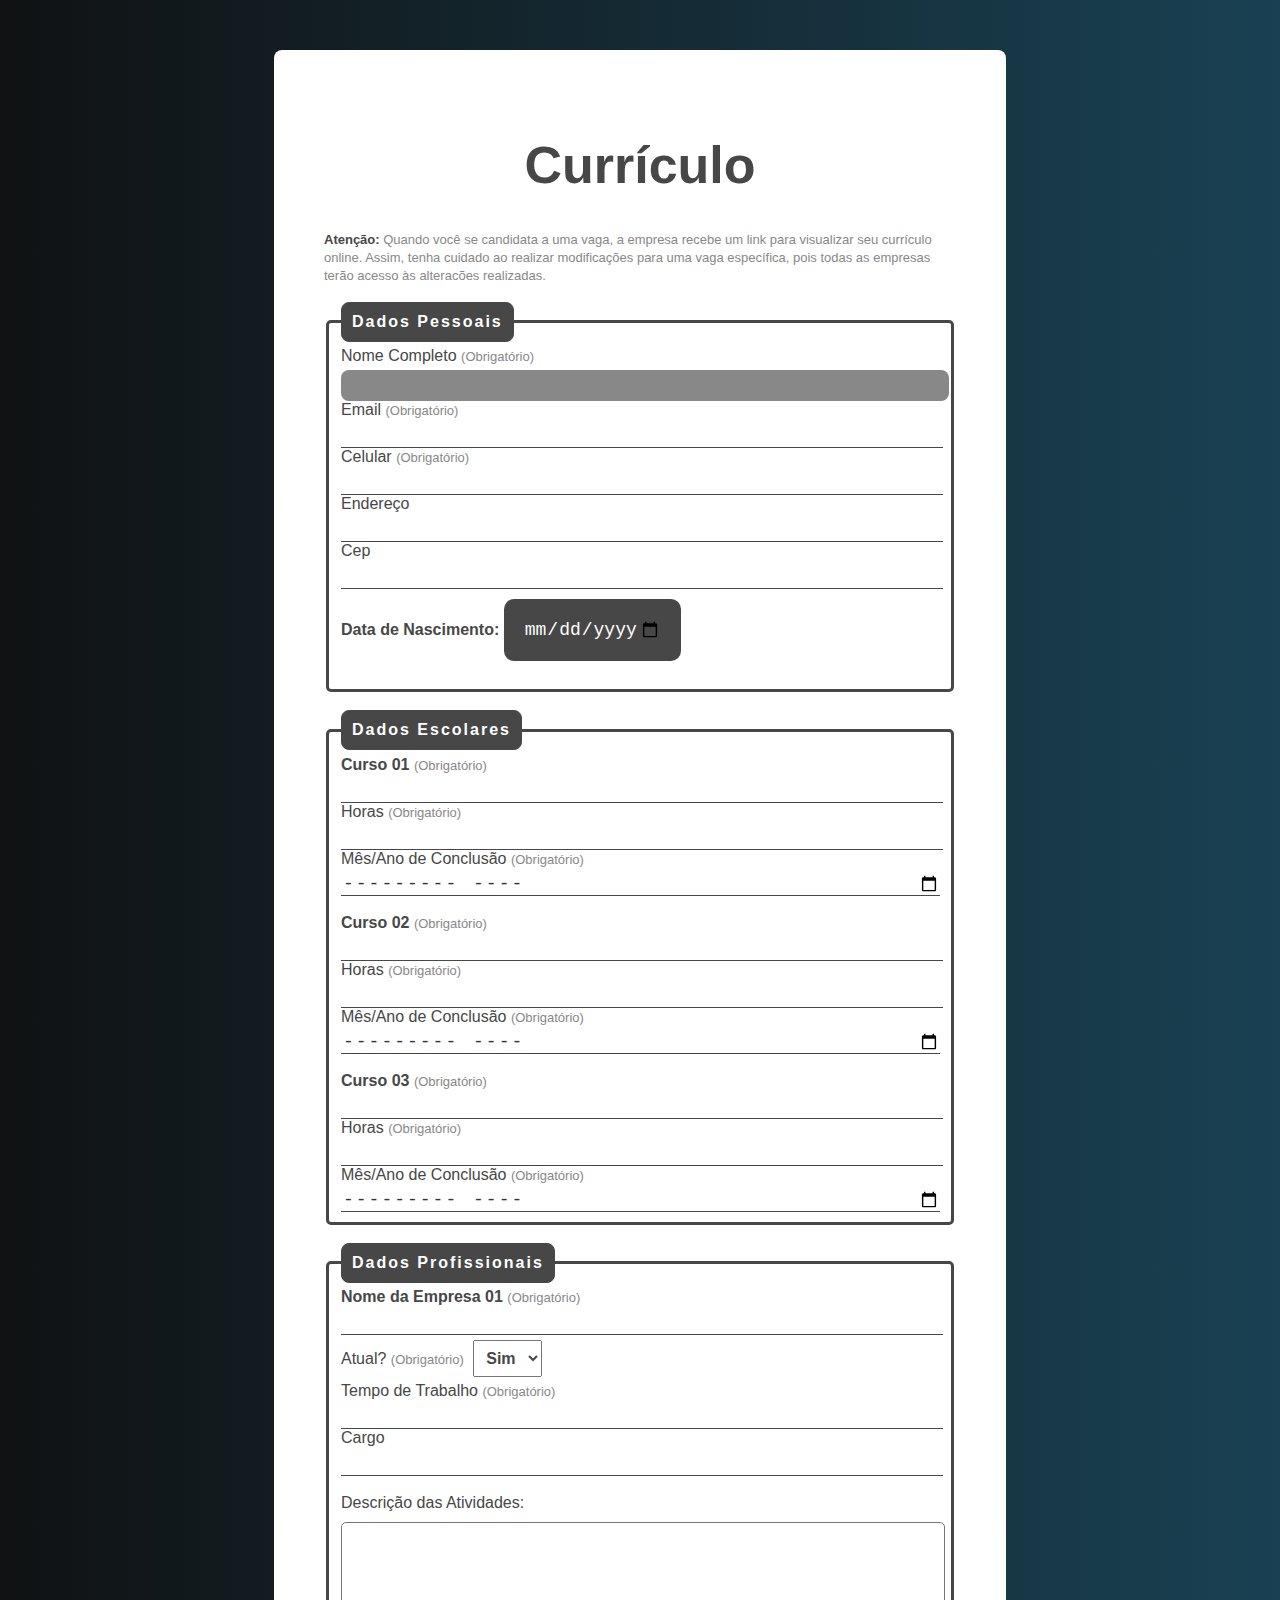
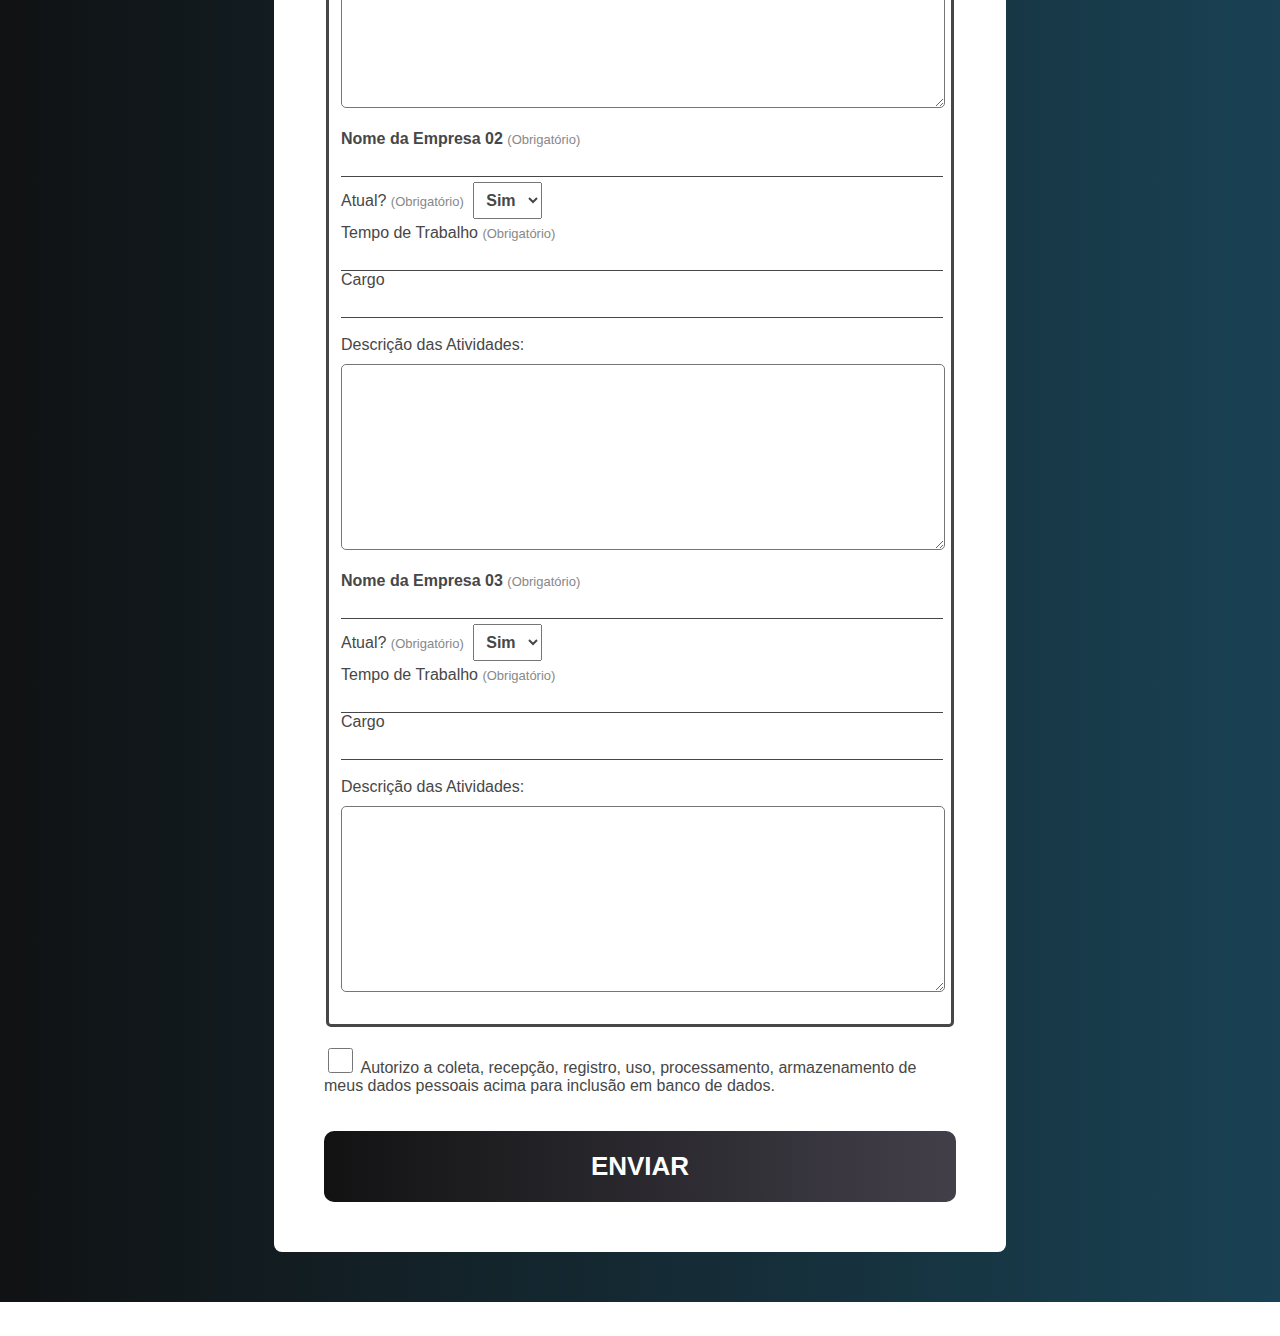
<file: index.html>
<!DOCTYPE html>
<html lang="pt-br">

<head>
    <meta charset="UTF-8">
    <meta http-equiv="X-UA-Compatible" content="IE=edge">
    <meta name="viewport" content="width=device-width, initial-scale=1.0">
    <link rel="stylesheet" href="css/style.css">

    <title>Formulario envio de Currículo</title>
</head>

<body>


    <div class="container">
        <h1>Currículo</h1>

        <span> <strong>Atenção:</strong> Quando você se candidata a uma vaga, a empresa recebe um link para visualizar
            seu currículo online. Assim, tenha cuidado ao realizar modificações para uma vaga específica, pois todas as
            empresas terão acesso às alteracões realizadas.</span> <br><br>

        <form method="post" action="">


            <div class="inputContainer">

                <fieldset>
                    <legend> <b> Dados Pessoais</b></legend>
                    <label for="text" name="nome" class="labelInput">Nome Completo <span id="obrigatorio">(Obrigatório)</span></label>
                    <input type="text" name="nome" class="inputDados" maxlength="100" autofocus required>
                    <br>

                    <label for="email" name="email">Email <span id="obrigatorio">(Obrigatório)</span></label>
                    <input type="email" name="email" class="inputDados" required>
                    <br>

                    <label for="telefone" name="telefone">Celular <span id="obrigatorio">(Obrigatório)</span></label>
                    <input type="number" name="telefone" class="inputDados" required>
                    <br>

                    <label for="endereco" name="endereco">Endereço</label>
                    <input type="text" name="endereco" class="inputDados">
                    <br>

                    <label for="cep" name="cep">Cep</label>
                    <input type="text" name="cep" class="inputDados" maxlength="8">
                    <br>

                    <label for="data-nascimento" name="data-nascimento"><b>Data de Nascimento: </b></label>
                    <input type="date" name="data-nascimento" id="data_nascimento" max="2005-01-01">
                    <br><br>

                </fieldset>
            </div>
            <br>

            <div class="inputContainer">

                <fieldset>
                    <legend> <b>Dados Escolares</b> </legend>
                    <label for="curso01" name="curso01"><b> Curso 01 </b><span id="obrigatorio"> (Obrigatório)</label>
                    <input type="text" class="inputDados" required>
                    <br>

                    <label for="horas" name="horas">Horas <span id="obrigatorio"> (Obrigatório)</label>
                    <input type="number" class="inputDados" required>
                    <br>

                    <label for="mesAnoConclusao" name="mesAnoConclusao">Mês/Ano de Conclusão <span id="obrigatorio">  (Obrigatório)</label>
                    <input type="month"  class="inputDados" min="2015-02" required>
                    <br><br>

                    <label for="curso02" name="curso02"><b> Curso 02 </b><span id="obrigatorio"> (Obrigatório)</label>
                    <input type="text" class="inputDados" required>
                    <br>

                    <label for="horas" name="horas">Horas <span id="obrigatorio"> (Obrigatório)</label>
                    <input type="number" class="inputDados" required>
                    <br>
                    <label for="mesAnoConclusao" name="mesAnoConclusao">Mês/Ano de Conclusão <span id="obrigatorio"> (Obrigatório)</label>
                    <input type="month" class="inputDados" min="2015-02" required>
                    <br><br>

                    <label for="curso03" name="curso02"><b>Curso 03 </b><span id="obrigatorio"> (Obrigatório)</label>
                    <input type="text" class="inputDados" required>
                    <br>

                    <label for="horas" name="horas">Horas <span id="obrigatorio"> (Obrigatório)</label>
                    <input type="number" class="inputDados" required>
                    <br>

                    <label for="mesAnoConclusao" name="mesAnoConclusao">Mês/Ano de Conclusão <span id="obrigatorio">(Obrigatório)</label>
                    <input type="month" class="inputDados" min="2015-02" required>
                    <br>

                </fieldset>
            </div>
            <br>

            <div class="inputContainer">

                <fieldset>
                    <legend><b>Dados Profissionais</b> </legend>
                    <label for="empresa1" name="empresa1"><b>Nome da Empresa 01 </b> <span id="obrigatorio"> (Obrigatório)</label>
                    <input type="text" name="empresa1" class="inputDados" required>
                    <br>

                    <label for="atual" name="atual">Atual? <span id="obrigatorio"> (Obrigatório)</label>
                    <select name="atual" id="atual" required>
                        <option value="nao">Não</option>
                        <option value="sim" selected>Sim</option>
                    </select>
                    <br>

                    <label for="tempo" name="tempo">Tempo de Trabalho <span id="obrigatorio"> (Obrigatório)</label>
                    <input type="number" name="tempo" class="inputDados" required>
                    <br>

                    <label for="cargo" name="cargo">Cargo</label>
                    <input type="text" name="cargo" class="inputDados">
                    <br><br>

                    <label for="atividade" name="atividade">Descrição das Atividades:</label>
                    <textarea name="descricao" id="descricao" cols="30" rows="10"></textarea>
                    <br><br>

                    <label for="empresa2" name="empresa2"> <b>Nome da Empresa 02 </b> <span id="obrigatorio"> (Obrigatório)</label>
                    <input type="text" name="empresa2" class="inputDados" required>
                    <br>

                    <label for="atual" name="atual">Atual? <span id="obrigatorio"> (Obrigatório)</label>
                    <select name="atual" id="atual" required>
                        <option value="nao">Não</option>
                        <option value="sim" selected>Sim</option>
                    </select>
                    <br>

                    <label for="tempo" name="tempo">Tempo de Trabalho <span id="obrigatorio"> (Obrigatório)</label>
                    <input type="number" name="tempo" class="inputDados"  required> 
                    <br>

                    <label for="cargo" name="cargo">Cargo</label>
                    <input type="text" name="cargo" class="inputDados">
                    <br><br>

                    <label for="atividade" name="atividade">Descrição das Atividades:</label>
                    <textarea name="descricao" id="descricao" cols="30" rows="10"></textarea>
                    <br><br>

                    <label for="empresa3" name="empresa3"><b> Nome da Empresa 03 </b><span id="obrigatorio"> (Obrigatório)</label>
                    <input type="text" name="empresa3" class="inputDados" required>
                    <br>

                    <label for="atual" name="atual">Atual? <span id="obrigatorio">(Obrigatório)</label>
                    <select name="atual" id="atual" required>
                        <option value="nao">Não</option>
                        <option value="sim" selected>Sim</option>
                    </select>
                    <br>

                    <label for="tempo" name="tempo">Tempo de Trabalho <span id="obrigatorio">(Obrigatório)</label>
                    <input type="number" name="tempo" class="inputDados" required>
                    <br>

                    <label for="cargo" name="cargo">Cargo</label>
                    <input type="text" name="cargo" class="inputDados">
                    <br><br>

                    <label for="atividade" name="atividade">Descrição das Atividades:</label>
                    <textarea name="descricao" id="descricao" cols="30" rows="10"></textarea>
                    <br><br>

                </fieldset>

            </div>
            <br>

            <div class="inputContainer">
                <input type="checkbox" id="checkbox" required>
               <label for="autorizacao">Autorizo a coleta, recepção, registro, uso, processamento, armazenamento de meus dados pessoais acima para inclusão em banco de dados.</label>
              
            </div>     
            
            <br><br>
            <a href="pagina/envio.html">
           <button type="submit" name="enviar" id="submit">ENVIAR</button>
             </a>

        </form>

    </div>

</body>

</html>
</file>
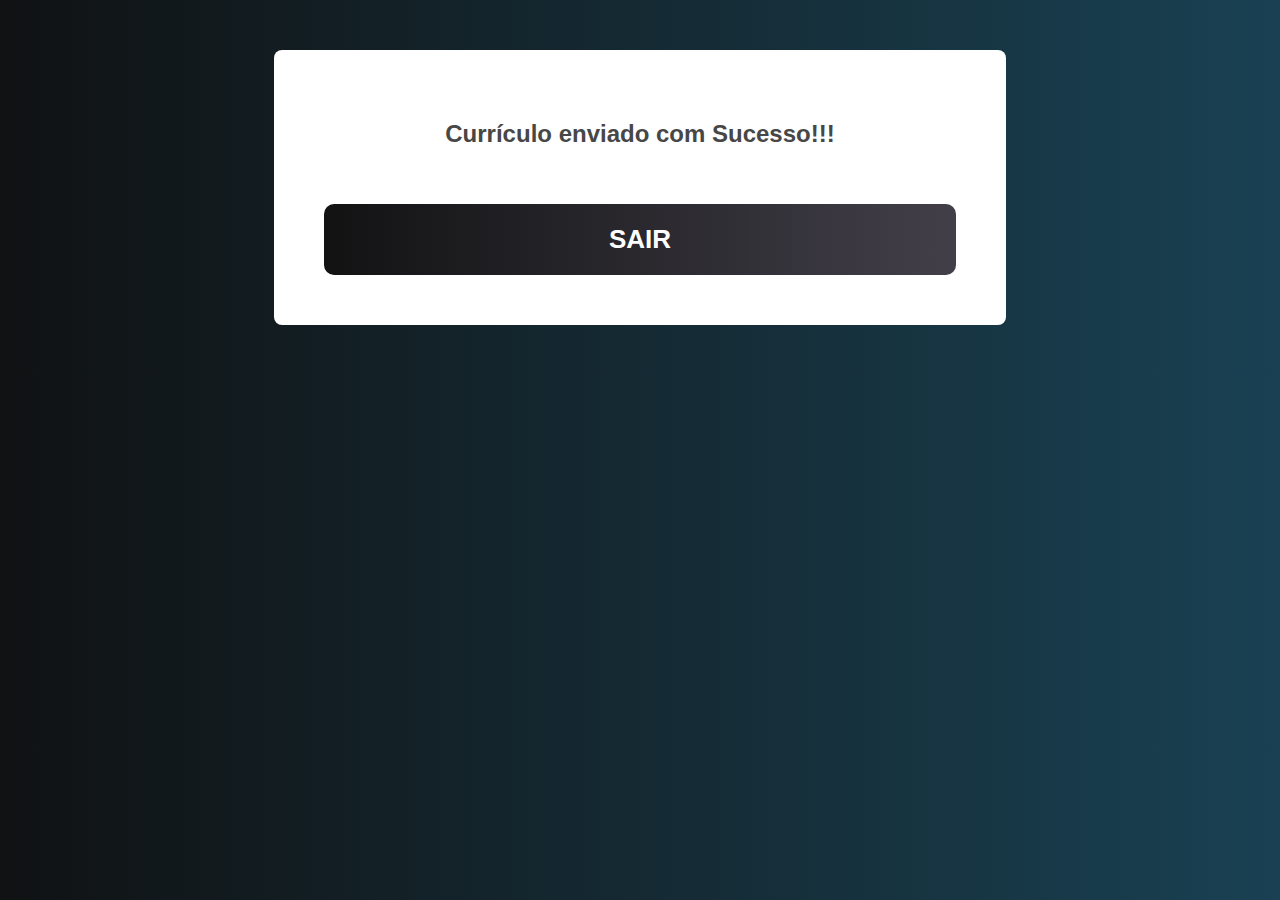
<file: pagina/envio.html>
<!DOCTYPE html>
<html lang="pt-br">
<head>
    <meta charset="UTF-8">
    <meta http-equiv="X-UA-Compatible" content="IE=edge">
    <meta name="viewport" content="width=device-width, initial-scale=1.0">
    <link rel="stylesheet" href="../css/style.css">

    <title>Envio currículo</title>
</head>
<body>

    <div class="container">

        <div class="envio">
            <h2>Currículo enviado com Sucesso!!!</h2>
           
        </div>

        <br><br>

        <a href="../index.html"><button type="button" name="sair" id="submit">SAIR</button></a> 
        

    </div>
    
</body>
</html>
</file>
<file: css/style.css>
body {
    font-family: 'Lucida Sans', 'Lucida Sans Regular', 'Lucida Grande', 'Lucida Sans Unicode', Geneva, Verdana, sans-serif;
    background-image: linear-gradient(to right, rgb(16, 18, 19), rgb(25, 65, 83));
    color: #FFF;
    display: flex;
    align-items: center;
    justify-content: center;
    margin-top: 50px;
    margin-bottom: 50px;
      
}

.container {
    width: 50%;
    background-color:#FFF;
    padding: 50px;
    border-radius: 8px;
    color: #474747;
} 
.envio {
    text-align: center;
}

h1 {
    text-align: center;
    font-size: 52px;
}

strong {
    color: #474747;
}

span {
    color: #888;
    font-size: 13px;
}

fieldset {
    border: 3px solid #474747;
    border-radius: 5px;
}

legend {
    border: 1px solid #474747;
    padding: 10px;
    background-color: #474747;
    border-radius: 8px;
    color: #FFF;
    letter-spacing: 2px;
    
}

label {
    font-size:  16px;
    color: #474747;
}

select {
    font-size: 16px;
    padding: 8px;
    margin: 5px;
    font-weight: bold;
    color: #474747;


}

.inputDados {
    background: none;
    border: none;
    border-bottom: 1px solid #474747;
    outline: none;
    font-size: 18px;
    width: 100%;
    margin-top: 5px;
    letter-spacing: 2px;
    color: #333;

}

.inputDados:focus {
    background: #888;
    padding: 5px;
    border-radius: 8px;
    color: #FFF;
    border-bottom: none;

}

#descricao {
    width: 100%;
    margin-top: 10px;
    outline: none;
    font-size: 16px;
    border-radius: 5px;
    
}

#descricao:focus {
    background: #888;
    color: #FFF;
    border-radius: 5px;
}

#data_nascimento {
    border: none;
    margin-top: 10px;
    padding: 20px;
    border-radius: 10px;
    outline: none;
    font-size: 18px;
    background-color: #474747;
    color: #fff;
}

.inputContainer #checkbox {
   width: 25px;
   height: 25px;
      
}

#submit {
    background-image: linear-gradient(to right, rgb(18, 18, 19), rgb(66, 63, 73));
    width: 100%;
    border: none;
    padding: 20px;
    color: #fff;
    font-size: 26px;
    cursor: pointer;
    border-radius: 10px;
    font-weight: bold;
}

#submit:hover {
    background-image: linear-gradient(to right, rgb(42, 44, 44), rgb(7, 7, 7));
}
</file>
